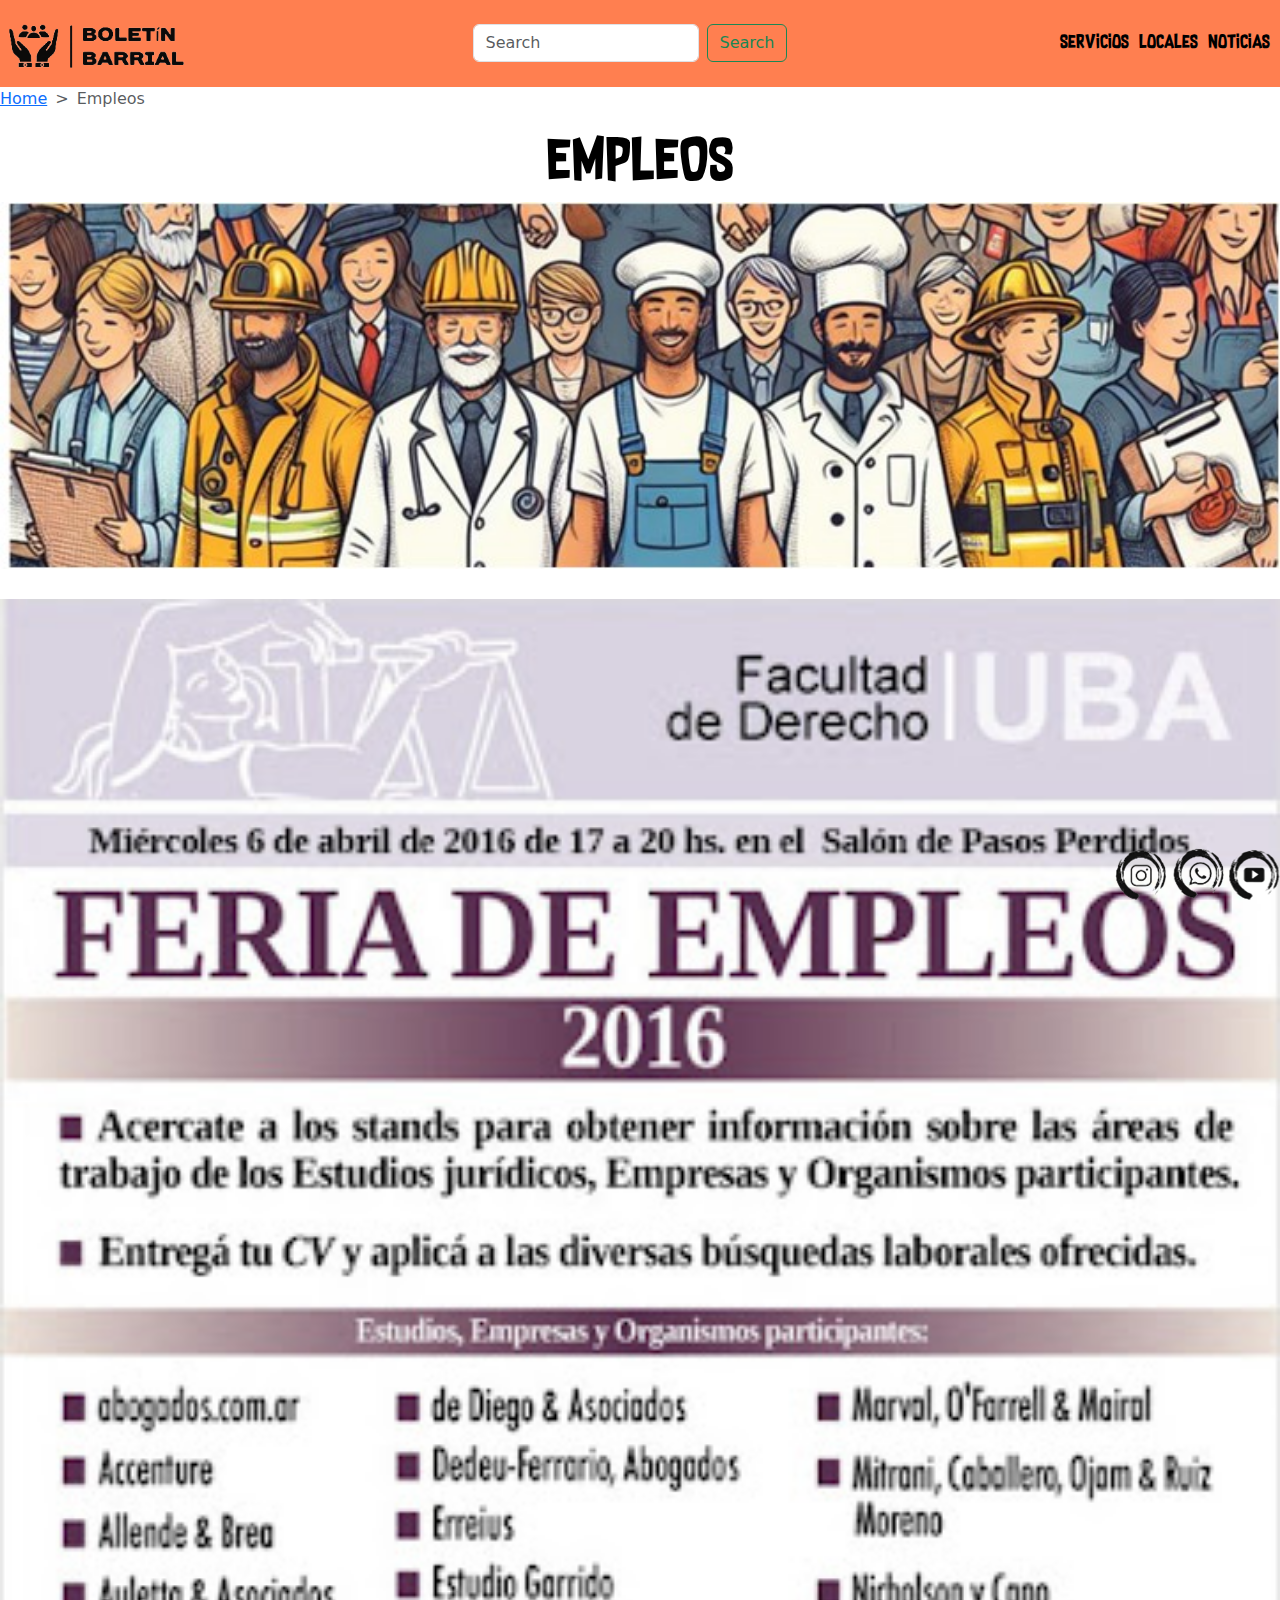
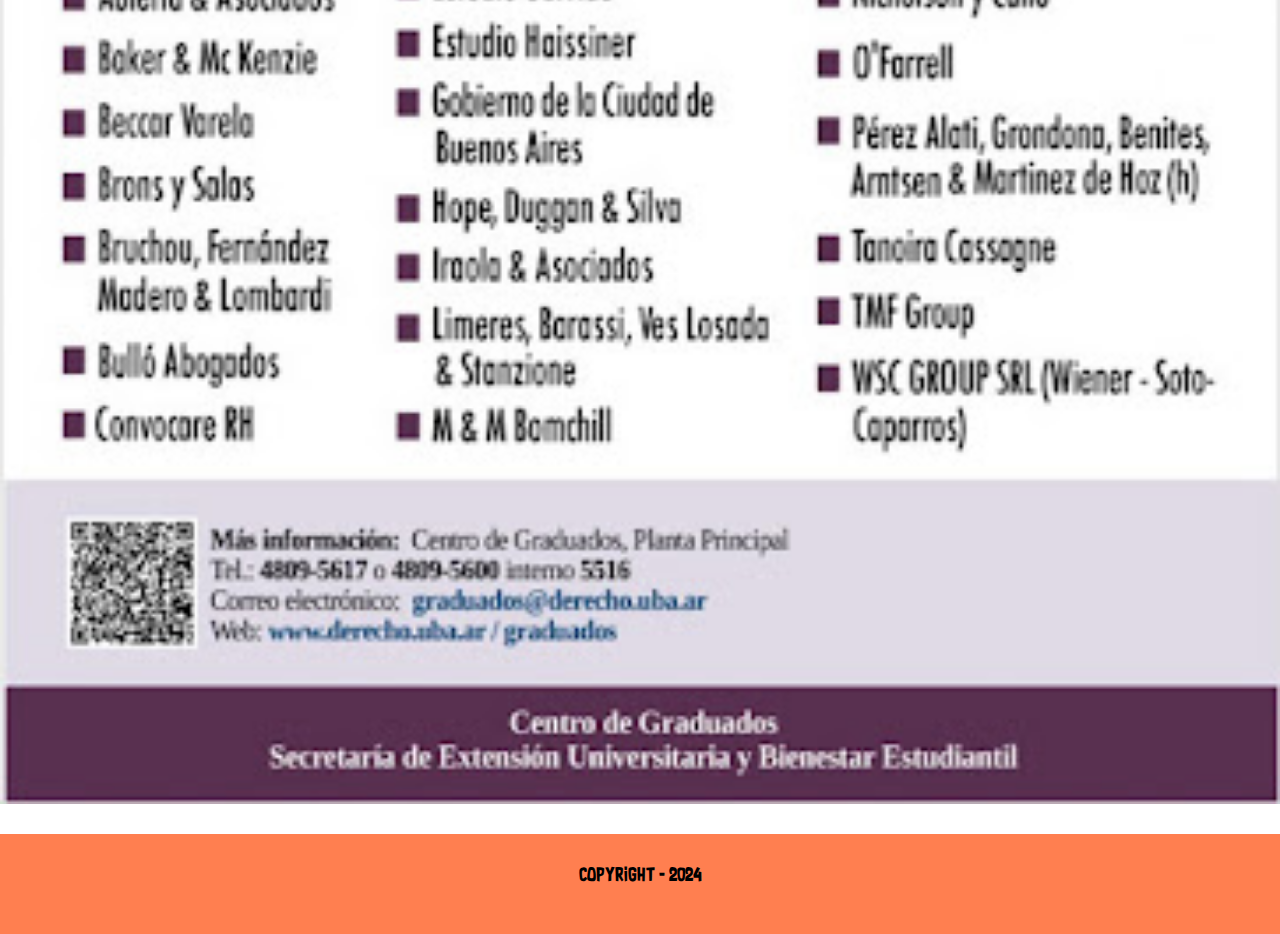
<file: pages/empleos.html>
<!DOCTYPE html>
<html lang="en">
<head>
    <meta charset="UTF-8">
    <meta name="viewport" content="width=device-width, initial-scale=1.0">
    <title>Empleos</title>
    <link rel="stylesheet" href="../css/style.css">
    <link href="https://cdn.jsdelivr.net/npm/bootstrap@5.3.3/dist/css/bootstrap.min.css" rel="stylesheet" integrity="sha384-QWTKZyjpPEjISv5WaRU9OFeRpok6YctnYmDr5pNlyT2bRjXh0JMhjY6hW+ALEwIH" crossorigin="anonymous">
    <link rel="icon" type="image/png" href="../assets/img/Favicon.png" />
</head>
<body>
    <header>
        <nav class="nav">
            <a href="../index.html"><img class="logo" src="../assets/img/logo.png" alt="Logo"></a>
            <form class="d-flex" role="search">
                <input class="form-control me-2" type="search" placeholder="Search" aria-label="Search">
                <button class="btn btn-outline-success" type="submit">Search</button>
             </form>
            <div class="menu">
                <a href="./servicios.html">Servicios</a>
                <a href="./locales.html">Locales</a>
                <a href="./noticias.html">Noticias</a>
            </div>
        </nav>
        </header>
    <main>
        <section>
            <nav style="--bs-breadcrumb-divider: '>';" aria-label="breadcrumb">
                <ol class="breadcrumb">
                  <li class="breadcrumb-item"><a href="../index.html">Home</a></li>
                  <li class="breadcrumb-item active" aria-current="page">Empleos</li>
                </ol>
              </nav>
        </section>
        <section>
            <div class="secciones">
                <a href="./empleos.html"> EMPLEOS
                    <img src="../assets/img/trabajadores.jpg" alt="Empleos" class="paginas">
                    <img src="../assets/img/listaEmpleos.jpg" alt="Empleos">
                </a>
            </div>
        </section>
    </main>
</body>
<footer>
    <div>
        <div class="copyright">
            <p>Copyright - 2024</p>
        </div>
        <div class="redesSociales">
            <a href="https://www.instagram.com/">
                <img src="../assets/img/Instagram.png" alt="Instagram"></a>
            <a href="https://www.whatsapp.com/?lang=es_LA">
                <img src="../assets/img/whatsapp.png" alt="Whatsapp"></a>
            <a href="https://www.youtube.com/">
                <img src="../assets/img/youtube.png" alt="Youtube"></a>
            </div>
        </div>
</footer>
</html>
</file>
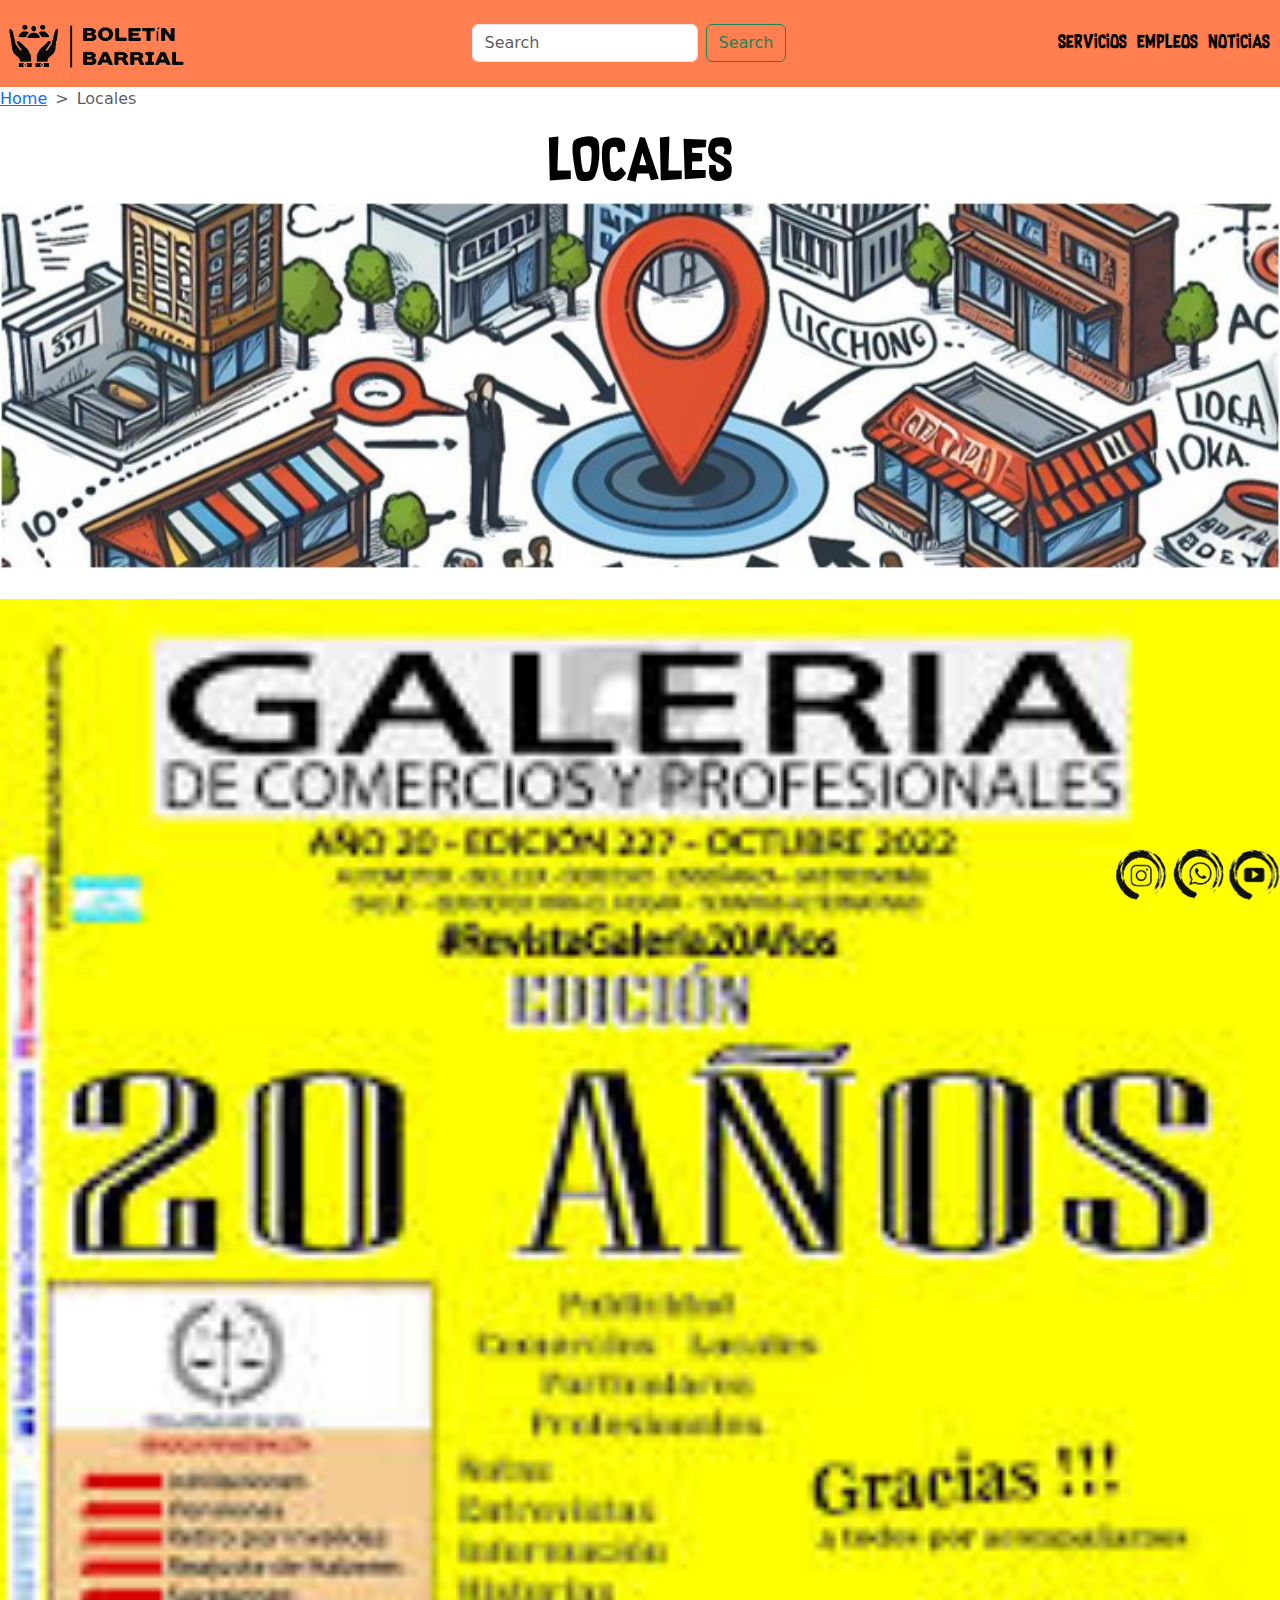
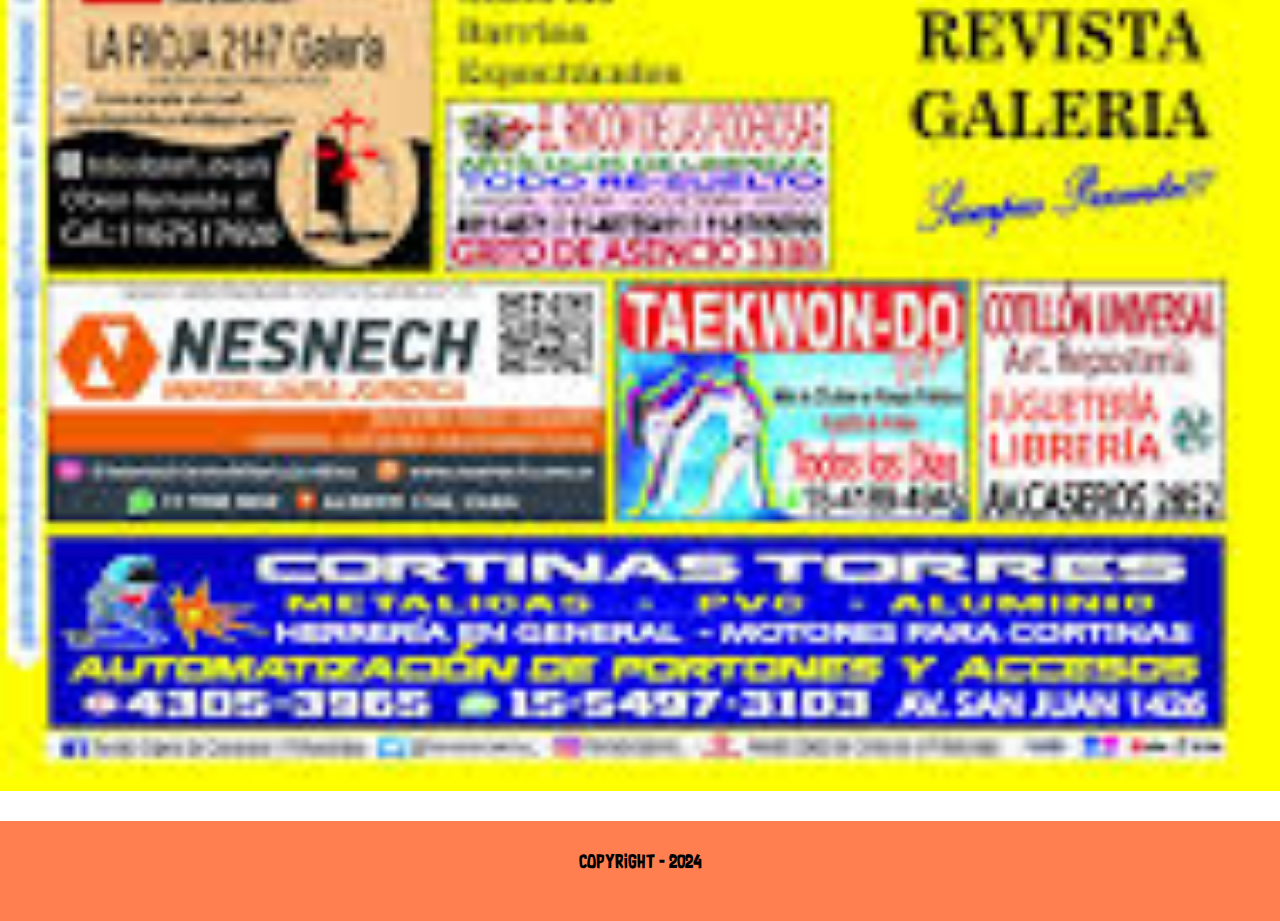
<file: pages/locales.html>
<!DOCTYPE html>
<html lang="en">
<head>
    <meta charset="UTF-8">
    <meta name="viewport" content="width=device-width, initial-scale=1.0">
    <title>Locales</title>
    <link rel="stylesheet" href="../css/style.css">
    <link href="https://cdn.jsdelivr.net/npm/bootstrap@5.3.3/dist/css/bootstrap.min.css" rel="stylesheet" integrity="sha384-QWTKZyjpPEjISv5WaRU9OFeRpok6YctnYmDr5pNlyT2bRjXh0JMhjY6hW+ALEwIH" crossorigin="anonymous">
    <link rel="icon" type="image/png" href="../assets/img/Favicon.png" />
</head>
<body>
    <header>
        <nav class="nav">
            <a href="../index.html"><img class="logo" src="../assets/img/logo.png" alt="Logo"></a>
            <form class="d-flex" role="search">
                <input class="form-control me-2" type="search" placeholder="Search" aria-label="Search">
                <button class="btn btn-outline-success" type="submit">Search</button>
             </form>
            <div class="menu">
                <a href="./servicios.html">Servicios</a>
                <a href="./empleos.html">Empleos</a>
                <a href="./noticias.html">Noticias</a>
            </div>
        </nav>
    </header>
    <main>
        <section>
            <nav style="--bs-breadcrumb-divider: '>';" aria-label="breadcrumb">
                <ol class="breadcrumb">
                  <li class="breadcrumb-item"><a href="../index.html">Home</a></li>
                  <li class="breadcrumb-item active" aria-current="page">Locales</li>
                </ol>
              </nav>
        </section>
        <section>
            <div class="secciones">
                <a href="./locales.html"> LOCALES
                    <img src="../assets/img/locales.jpg" alt="Locales" class="paginas">
                    <img src="../assets/img/propagandas.jpeg" alt="Locales">
                </a>
            </div>
        </section>
    </main>
</body>
<footer>
    <div>
        <div class="copyright">
            <p>Copyright - 2024</p>
        </div>
        <div class="redesSociales">
            <a href="https://www.instagram.com/">
                <img src="../assets/img/Instagram.png" alt="Instagram"></a>
            <a href="https://www.whatsapp.com/?lang=es_LA">
                <img src="../assets/img/whatsapp.png" alt="Whatsapp"></a>
            <a href="https://www.youtube.com/">
                <img src="../assets/img/youtube.png" alt="Youtube"></a>
            </div>
        </div>
</footer>
</html>
</file>
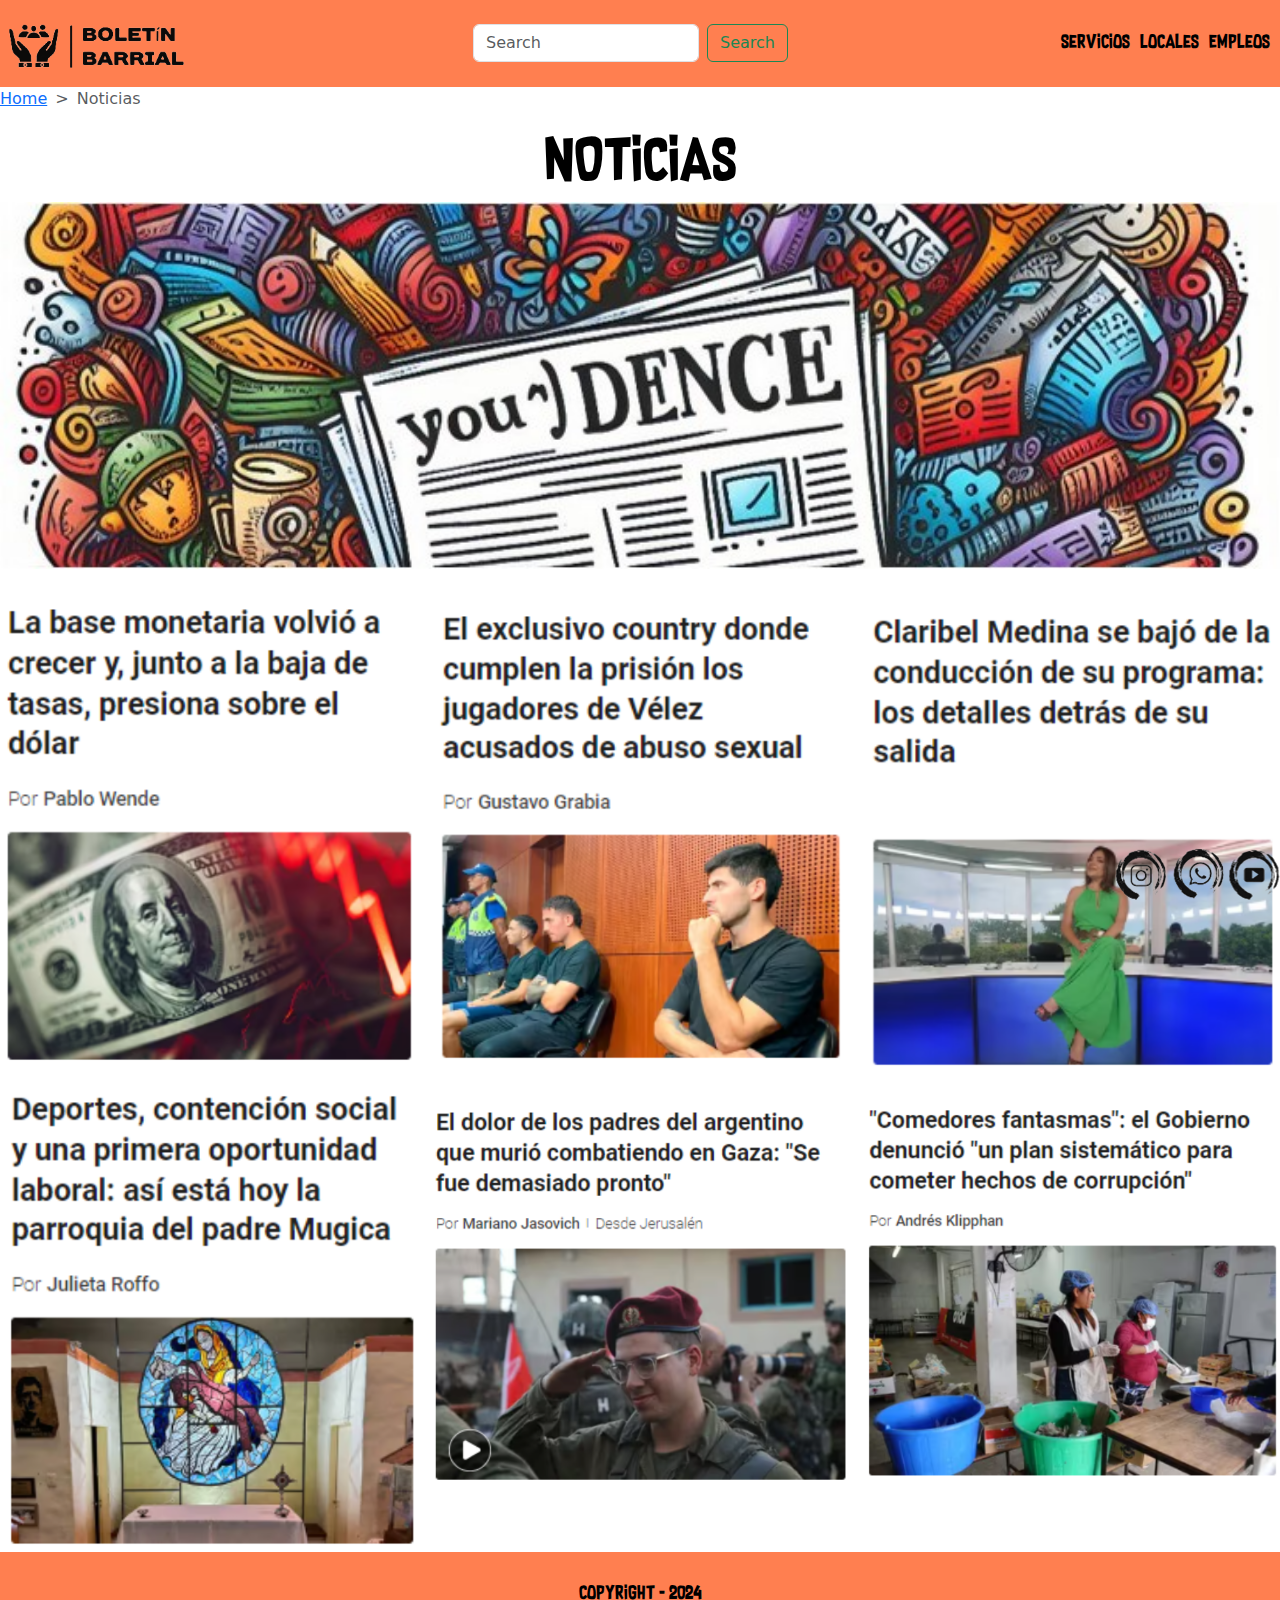
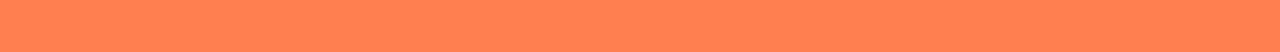
<file: pages/noticias.html>
<!DOCTYPE html>
<html lang="en">
<head>
    <meta charset="UTF-8">
    <meta name="viewport" content="width=device-width, initial-scale=1.0">
    <title>Noticias</title>
    <link rel="stylesheet" href="../css/style.css">
    <link href="https://cdn.jsdelivr.net/npm/bootstrap@5.3.3/dist/css/bootstrap.min.css" rel="stylesheet" integrity="sha384-QWTKZyjpPEjISv5WaRU9OFeRpok6YctnYmDr5pNlyT2bRjXh0JMhjY6hW+ALEwIH" crossorigin="anonymous">
    <link rel="icon" type="image/png" href="../assets/img/Favicon.png" />
</head>
<body>
    <header>
        <nav class="nav">
            <a href="../index.html"><img class="logo" src="../assets/img/logo.png" alt="Logo"></a>
            <form class="d-flex" role="search">
                <input class="form-control me-2" type="search" placeholder="Search" aria-label="Search">
                <button class="btn btn-outline-success" type="submit">Search</button>
             </form>
            <div class="menu">
                <a href="./servicios.html">Servicios</a>
                <a href="./locales.html">Locales</a>
                <a href="./empleos.html">Empleos</a>
            </div>
        </nav>
    </header>
    <main>
        <section>
            <nav style="--bs-breadcrumb-divider: '>';" aria-label="breadcrumb">
                <ol class="breadcrumb">
                  <li class="breadcrumb-item"><a href="../index.html">Home</a></li>
                  <li class="breadcrumb-item active" aria-current="page">Noticias</li>
                </ol>
              </nav>
        </section>
        <div>
            <div class="secciones">
                <a href="./noticias.html"> NOTICIAS
                    <img src="../assets/img/diarios.jpg" alt="Locales" class="paginas">
                    <!--<img src="../assets/img/noticiasVarias.png" alt="Noticias"> -->
                </a>
            </div>
        <div>
            <div class="noticias">
                    <div>
                        <img src="../assets/img/notis/noti1.png" alt="noticia1"> 
                    </div>
                    <div>
                        <img src="../assets/img/notis/noti2.png" alt="noticia2">
                    </div>
                    <div>
                        <img src="../assets/img/notis/noti3.png" alt="noticia3">
                    </div>
                    <div>
                        <img src="../assets/img/notis/noti4.png" alt="noticia4">
                    </div>
                    <div>
                        <img src="../assets/img/notis/noti5.png" alt="noticia5">
                    </div>
                    <div>
                        <img src="../assets/img/notis/noti6.png" alt="noticia6">
                    </div>
            </div>
            </div>
        </div>   
    </main>
</body>
<footer>
    <div>
        <div class="copyright">
            <p>Copyright - 2024</p>
        </div>
        <div class="redesSociales">
            <a href="https://www.instagram.com/">
                <img src="../assets/img/Instagram.png" alt="Instagram"></a>
            <a href="https://www.whatsapp.com/?lang=es_LA">
                <img src="../assets/img/whatsapp.png" alt="Whatsapp"></a>
            <a href="https://www.youtube.com/">
                <img src="../assets/img/youtube.png" alt="Youtube"></a>
            </div>
        </div>
</footer>
</html>
</file>
<file: css/style.css>
*{
    margin:0;
    padding:0;
    box-sizing: border-box;
    }
 
.nav {
    display: flex;
    justify-content: space-between;
    align-items: center;
    background-color:coral;
    padding: 10px;
}

.nav .logo {
    width: 200px;
}

.nav .menu {
    display: flex;
    gap: 10px;
}

.nav .menu a {
    font-family:'Rocketship';
    color: black;
    text-decoration: none;
}

.button {
    display: inline-block;
    font-size: 10px;
    padding: 3px 3px;
    border: none;
    border-radius: 5px;
}

.button:active {
    box-shadow: 0 2px black;
    transform: translateY(3px);
}

button:hover{
    background-color:gray;
}

.informacionDiaria {
    display: grid;
    grid-template-columns: 50% 50%;
    grid-template-rows: auto 1fr;
    gap: 10px;
    align-items: center;
}

.text p {
    grid-row: 1;
    grid-column: 1;
    font-family:'Rocketship';
    text-align: center;
    
}

.ciudad {
    grid-row: 2;
    grid-column: auto;
}

.ciudad img{
    max-width: 100%;
    height: auto;
    align-items: center;
}

.cotizacion iframe{
    grid-row: 1 / span 2;
    grid-column: 2;
}


.notas{
    display: grid;
    grid-template-columns: 50% 50%;
    justify-items: center;
    width: 100%;
}

/*.notas {
    display: flex;
    flex-direction: row;
}

.nota {
    flex: 1;
    padding: 20px;
    border: 1px solid #ddd;
}
*/
.nota:hover {
    border: 3px solid coral;
}

.nota h2 {
    font-family:'Rocketship';
    font-weight: bold;
    margin-bottom: 10px;
}

.nota article::first-letter{
    font-size: 40px;
}

.secciones a{
    display: flex;
    flex-direction: column;
    justify-content: center;
    align-items: center;
    height: auto;
    width: 100%;
    text-decoration: none;
    font-family:'Rocketship';
    font-size: 50px;
    color: black;
}

.secciones img{
    width: 100%;
    height:auto;
    display: block; 
    margin-bottom: 30px;
}

.noticias {
    display: grid;
    grid-template-columns: repeat(3, 1fr);
    gap: 10px;
}
.noticias img {
    width: 100%;
    height: auto;
}

.paginas {
    width: 100%; 
}

.redesSociales{
    position:fixed;
    right:0;
    bottom:0;
}

.copyright{
    text-align: center;
    padding: 30px;
    background-color: coral;
    font-family:'Rocketship';
    color: black;
}

@media (max-width: 1024px) {
    header{
        background-color: brown;
        justify-content: space-around;
        }
    }

@media (max-width: 768px) {
    header{
        flex-direction: column;
        justify-content: center;
        align-items: center;
        }
    .galeria{
        grid-template-columns: repeat(2,50%);
        grid-template-areas:
        "item1"
        "item2";
        }
    .notas{
        grid-template-columns: 100%;
        } 
    }
    
@media (max-width: 425px) {
    .informacionDiaria{
        flex-direction: column;
        justify-content: center;
        align-items: center;
        }
    .noticias {
        grid-template-columns: 100%;
    }
}

@media (max-width: 375px) {
    .informacionDiaria{
        flex-direction: column;
        justify-content: center;
        align-items: center;
        }
    .notas{
        grid-template-columns: 100%;
        }
    .noticias {
            grid-template-columns: 100%;
    }
}

@media (max-width: 320px) {
    .informacionDiaria{
        flex-direction: column;
        justify-content: center;
        align-items: center;
        }
    .notas{
        grid-template-columns: 100%;
        }
    .noticias {
        grid-template-columns: 100%;
}
}

@font-face{
    font-family:'Rocketship';
    src: url('../assets/font/Rocketship.ttf');
}
</file>
